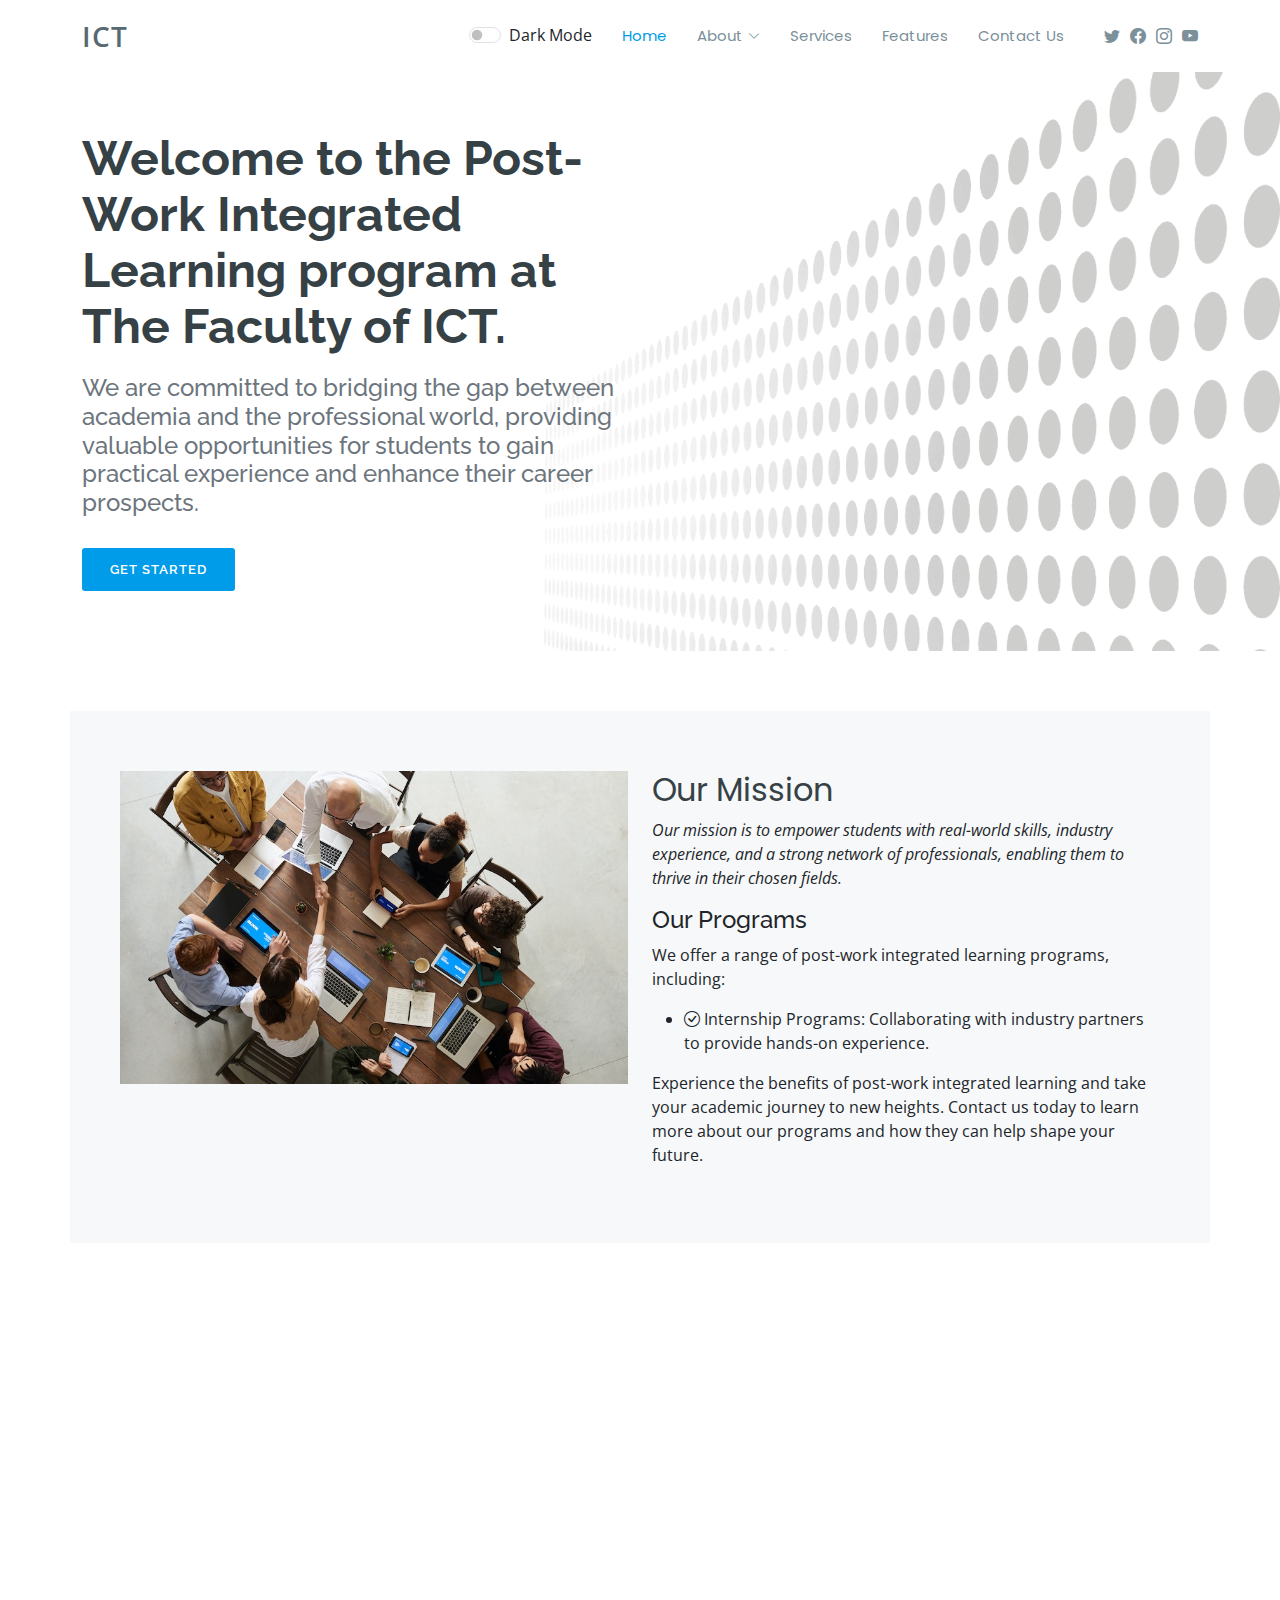
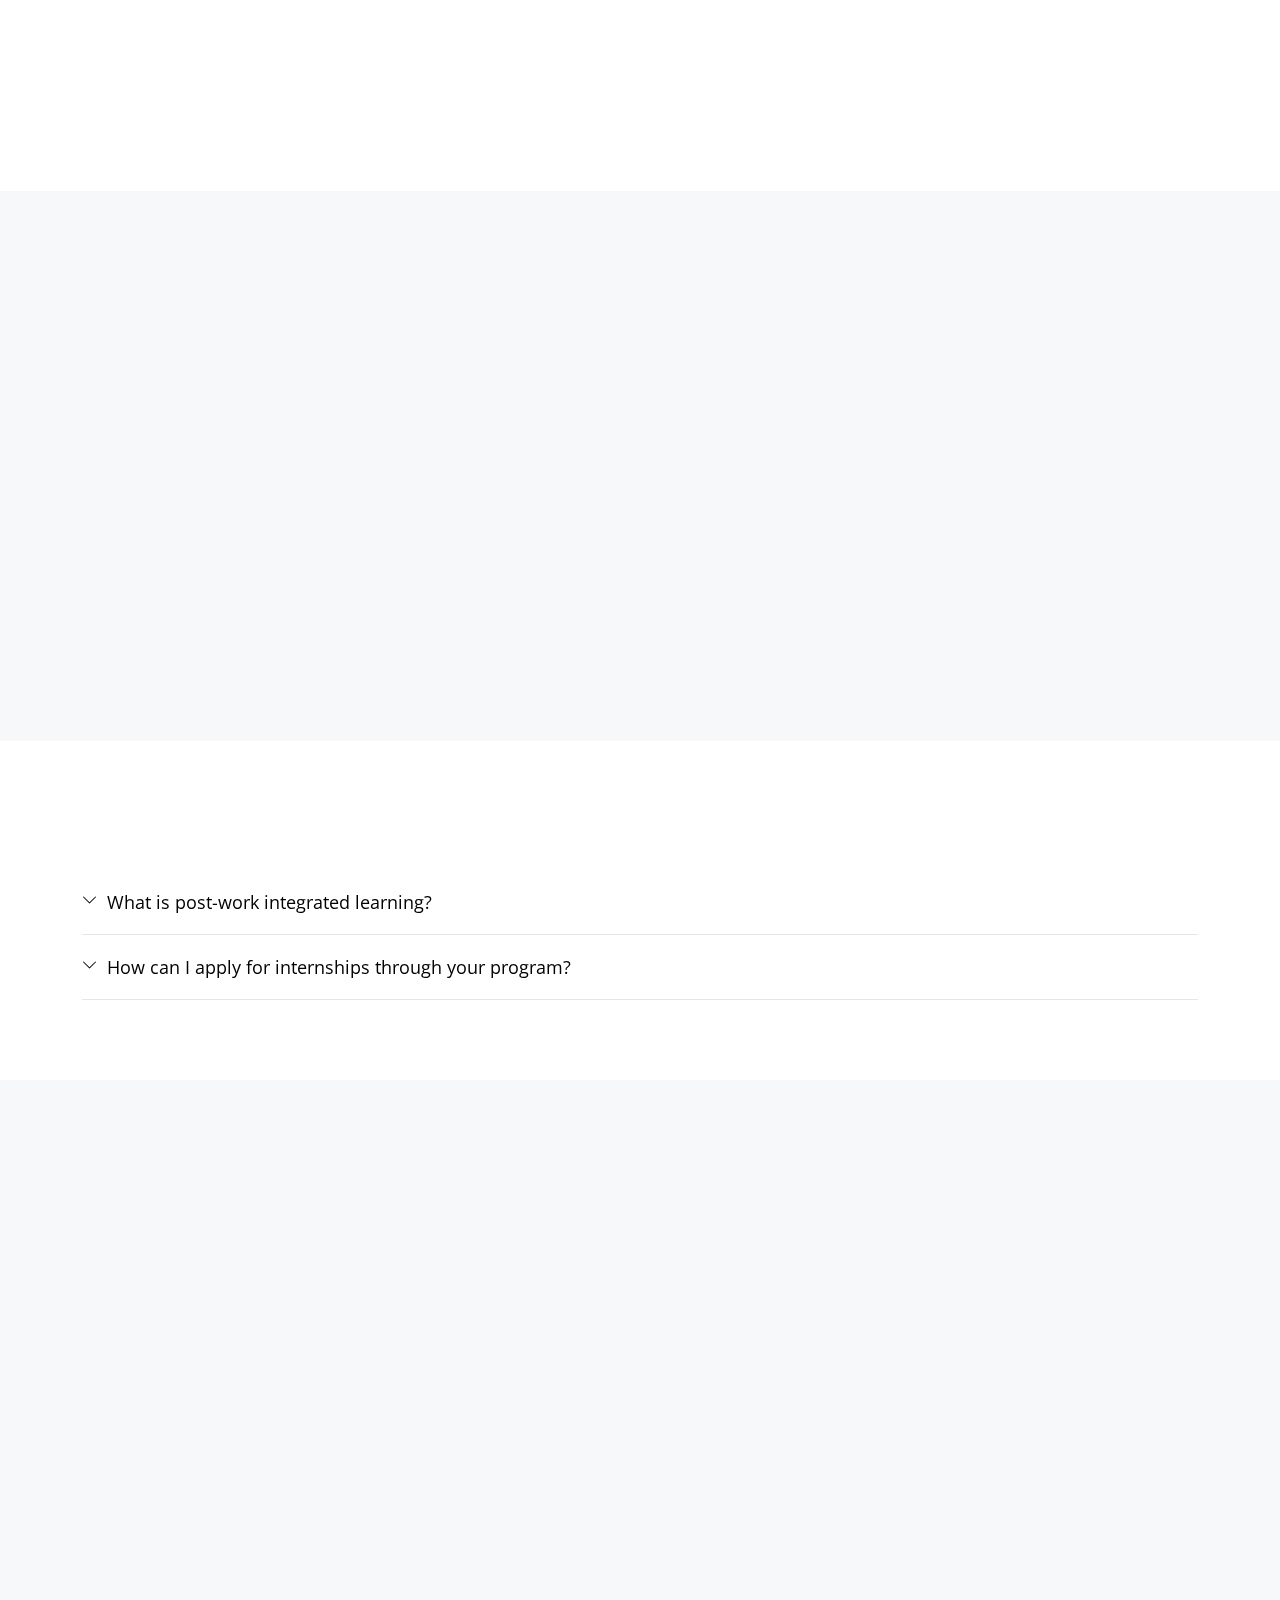
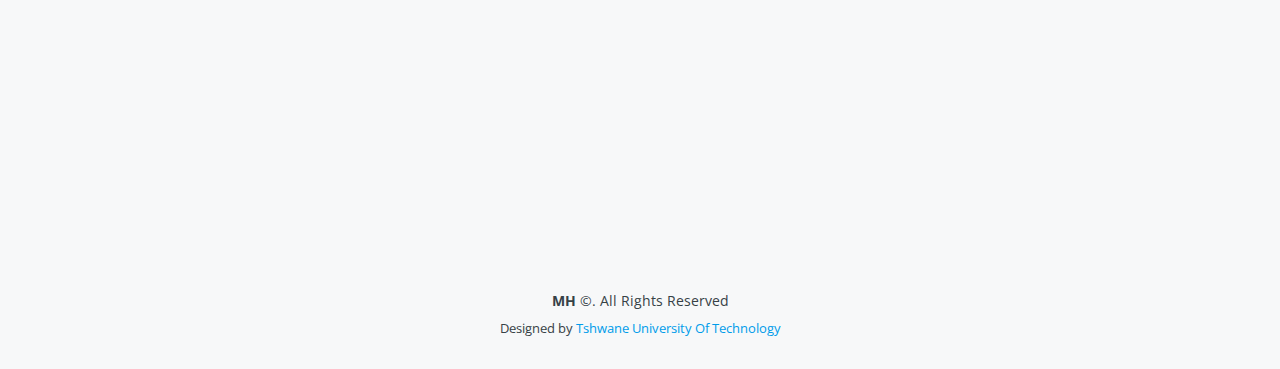
<file: index.html>
<!DOCTYPE html>
<html lang="en">

<head>
  <meta charset="utf-8">
  <meta content="width=device-width, initial-scale=1.0" name="viewport">

  <title>Post-Work Integrated Learning</title>
  <meta content="" name="description">
  <meta content="" name="keywords">

  <!-- Google Fonts -->
  <link href="https://fonts.googleapis.com/css?family=Open+Sans:300,300i,400,400i,600,600i,700,700i|Raleway:300,300i,400,400i,500,500i,600,600i,700,700i|Poppins:300,300i,400,400i,500,500i,600,600i,700,700i" rel="stylesheet">
<!-- Bootstrap CSS -->
<link href="https://cdn.jsdelivr.net/npm/bootstrap@5.3.0/dist/css/bootstrap.min.css" rel="stylesheet">

<!-- Bootstrap Icons CSS -->
<link href="https://cdn.jsdelivr.net/npm/bootstrap-icons/font/bootstrap-icons.css" rel="stylesheet">

<!-- Bootstrap JavaScript (Optional) -->
<script src="https://cdn.jsdelivr.net/npm/bootstrap@5.3.0/dist/js/bootstrap.bundle.min.js"></script>

  <!-- Vendor CSS Files -->
  <link href="assets/vendor/aos/aos.css" rel="stylesheet">
  <link href="assets/vendor/bootstrap/css/bootstrap.min.css" rel="stylesheet">
  <link href="assets/vendor/bootstrap-icons/bootstrap-icons.css" rel="stylesheet">
  <link href="assets/vendor/boxicons/css/boxicons.min.css" rel="stylesheet">
  <link href="assets/vendor/glightbox/css/glightbox.min.css" rel="stylesheet">
  <link href="assets/vendor/swiper/swiper-bundle.min.css" rel="stylesheet">

  <!-- Template Main CSS File -->
  <link href="assets/css/style.css" rel="stylesheet">

</head>

<body>


  <!-- ======= Header ======= -->
  <header id="header" class="fixed-top d-flex align-items-center">
    
    <div class="container d-flex align-items-center">

      <div class="logo me-auto">
        <h1><a href="index.html">ICT</a></h1>
        <!-- Uncomment below if you prefer to use an image logo -->
        <!-- <a href="index.html"><img src="assets/img/logo.png" alt="" class="img-fluid"></a>-->
      </div>


      <nav id="navbar" class="navbar order-last order-lg-0">
          <div class="form-check form-switch ">
  <input class="form-check-input" type="checkbox" id="darkModeSwitch">
  <label class="form-check-label" for="darkModeSwitch">Dark Mode</label>
</div>
        <ul>
          <li><a class="nav-link scrollto active" href="#hero">Home</a></li>
          <li class="dropdown"><a href="#"><span>About</span> <i class="bi bi-chevron-down"></i></a>
            <ul>
              <li><a class="nav-link scrollto" href="#about">About Us</a></li>
              <li><a class="nav-link scrollto" href="programs.html">Programs</a></li>
              <li><a class="nav-link scrollto" href="resume.html">Resume Builder</a></li>
            </ul>
          </li>
          <li><a class="nav-link scrollto" href="#services">Services</a></li>
          <li><a class="nav-link scrollto" href="#features">Features</a></li>
          <li><a class="nav-link scrollto" href="#contact">Contact Us</a></li>
        </ul>
        <i class="bi bi-list mobile-nav-toggle"></i>
      </nav><!-- .navbar -->

      <div class="header-social-links d-flex align-items-center">
        <a href="https://twitter.com/official_tut" class="twitter"><i class="bi bi-twitter"></i></a>
        <a href="https://www.facebook.com/TUTCommunications" class="facebook"><i class="bi bi-facebook"></i></a>
        <a href="https://www.instagram.com/tut_official2/" class="instagram"><i class="bi bi-instagram"></i></a>
        <a href="https://www.youtube.com/@tut-tv" class="youtube"><i class="bi bi-youtube"></i></i></a>
      
      </div>
      

    </div>
  </header><!-- End Header -->
<main id="main">
  <!-- ======= Hero Section ======= -->
  <section id="hero">

    <div class="container">
      <div class="row">
        <div class="col-lg-6 pt-5 pt-lg-0 order-2 order-lg-1 d-flex flex-column justify-content-center" data-aos="fade-up">
          <div>
            <h1>Welcome to the Post-Work Integrated Learning program at The Faculty of ICT. </h1>
            <h2 >We are committed to bridging the gap between academia and the professional world, providing valuable opportunities for students to gain practical experience and enhance their career prospects.</h2>
            <a href="#about" class="btn-get-started scrollto">Get Started</a>
          </div>
        </div>
        <div class="col-lg-6 order-1 order-lg-2 hero-img d-none d-lg-block" data-aos="fade-left">
        </div>
      </div>
    </div>

  </section><!-- End Hero -->

  

    <!-- ======= About Section ======= -->
    <section id="about" class="about">
      <div class="container our">

        <div class="row">
          <div class="col-lg-6" data-aos="zoom-in">
            <img src="assets/img/about.jpg" class="img-fluid" alt="">
          </div>
          <div class="col-lg-6 d-flex flex-column justify-contents-center" data-aos="fade-left">
            <div class="content pt-4 pt-lg-0">
              <h3>Our Mission</h3>
              <p class="fst-italic">
                Our mission is to empower students with real-world skills, industry experience, and a strong network of professionals, enabling them to thrive in their chosen fields.
              </p>
              <h4>Our Programs</h4>
              <p>We offer a range of post-work integrated learning programs, including:</p>
              <ul>
                <li><i class="bi bi-check-circle"></i> Internship Programs: Collaborating with industry partners to provide hands-on experience.</li>
              </ul>
              <p>
                Experience the benefits of post-work integrated learning and take your academic journey to new heights. Contact us today to learn more about our programs and how they can help shape your future.
              </p>
            </div>
          </div>
        </div>

      </div>
    </section><!-- End About Section -->

    <section id="features" class="features section-dark">
  <div class="container">
    <div class="section-title" data-aos="fade-up">
      <h3>Key Features</h3>
      <p>Discover the key features of our post-work integrated learning program:</p>
    </div>
    <div class="row">
      <div class="col-lg-6 mt-2 mb-tg-0 order-2 order-lg-1">
        <ul class="nav nav-tabs flex-column">
          <li class="nav-item" data-aos="fade-up">
            <a  class="nav-link active show" data-bs-toggle="tab" href="#tab-1">
              <h4>Practical Experience</h4>
              <p>Gain hands-on experience through internships and industry projects.</p>
            </a>
          </li>
          <li class="nav-item mt-2" data-aos="fade-up" data-aos-delay="100">
            <a class="nav-link" data-bs-toggle="tab" href="#tab-2">
              <h4>Industry Connection</h4>
              <p>Build a strong network of professionals and industry experts.</p>
            </a>
          </li>
          <li class="nav-item mt-2" data-aos="fade-up" data-aos-delay="200">
            <a class="nav-link" data-bs-toggle="tab" href="#tab-3">
              <h4>Personalized Mentoring</h4>
              <p>Receive guidance and support from experienced mentors in your field.</p>
            </a>
          </li>
        </ul>
      </div>
      <div class="col-lg-6 order-1 order-lg-2" data-aos="zoom-in">
        <div class="tab-content">
          <div class="tab-pane active show" id="tab-1">
            <figure>
              <img src="assets/img/features-1.png" alt="" class="img-fluid">
            </figure>
          </div>
          <div class="tab-pane" id="tab-2">
            <figure>
              <img src="assets/img/features-2.png" alt="" class="img-fluid">
            </figure>
          </div>
          <div class="tab-pane" id="tab-3">
            <figure>
              <img src="assets/img/features-3.png" alt="" class="img-fluid">
            </figure>
          </div>
          <div class="tab-pane" id="tab-4">
            <figure>
              <img src="assets/img/features-4.png" alt="" class="img-fluid">
            </figure>
          </div>
        </div>
      </div>
    </div>
  </div>
</section>


    <!-- ======= Services Section ======= -->
    <section id="services" class="services section-bg">
      <div class="container">

        <div class="section-title" data-aos="fade-up">
          <h2>Services</h2>
          <p>At The Faculty, we offer a range of services to support your post-work integrated learning journey:</p>
        </div>

        <div class="row">
          <div class="col-md-6 col-lg-3 d-flex align-items-stretch mb-5 mb-lg-0" data-aos="zoom-in">
            <div class="icon-box icon-box-pink">
              <div class="icon"><i class="bx bxl-dribbble"></i></div>
              <h4 class="title"><a href="">Internship Programs</a></h4>
              <p class="description">Gain hands-on experience through our industry partner internships.</p>
            </div>
          </div>

          <div class="col-md-6 col-lg-3 d-flex align-items-stretch mb-5 mb-lg-0" data-aos="zoom-in" data-aos-delay="100">
            <div class="icon-box icon-box-cyan">
              <div class="icon"><i class="bx bx-book"></i></div>
              <h4 class="title"><a href="">Co-op Education</a></h4>
              <p class="description">Alternate between academic study and work terms in relevant job positions.</p>
            </div>
          </div>

          <div class="col-md-6 col-lg-3 d-flex align-items-stretch mb-5 mb-lg-0" data-aos="zoom-in" data-aos-delay="200">
            <div class="icon-box icon-box-green">
              <div class="icon"><i class="bx bx-tachometer"></i></div>
              <h4 class="title"><a href="">Professional Development Workshops</a></h4>
              <p class="description">Enhance your career skills and industry-specific knowledge through workshops.</p>
            </div>
          </div>

          <div class="col-md-6 col-lg-3 d-flex align-items-stretch mb-5 mb-lg-0" data-aos="zoom-in" data-aos-delay="300">
            <div class="icon-box icon-box-blue">
              <div class="icon"><i class="bx bx-world"></i></div>
              <h4 class="title"><a href="">Mentoring Programs</a></h4>
              <p class="description">Mentors can provide guidance, support, and industry insights to students, helping them navigate their academic and career paths.</p>
            </div>
          </div>

        </div>

      </div>
    </section><!-- End Services Section -->

    <!-- ======= Portfolio Section ======= -->
    

    <!-- ======= F.A.Q Section ======= -->
    <section id="faq" class="faq">
      <div class="container">

        <div class="section-title" data-aos="fade-up">
          <h2>Frequently Asked Questions</h2>
        </div>

        <ul class="faq-list">

          <li>
            <div data-bs-toggle="collapse" class="collapsed question" href="#faq1">What is post-work integrated learning? <i class="bi bi-chevron-down icon-show"></i><i class="bi bi-chevron-up icon-close"></i></div>
            <div id="faq1" class="collapse" data-bs-parent=".faq-list">
              <p>
                Post-work integrated learning is an approach that combines academic study with practical work experience to bridge the gap between academia and the professional world.
              </p>
            </div>
          </li>

          <li>
            <div data-bs-toggle="collapse" href="#faq2" class="collapsed question">How can I apply for internships through your program? <i class="bi bi-chevron-down icon-show"></i><i class="bi bi-chevron-up icon-close"></i></div>
            <div id="faq2" class="collapse" data-bs-parent=".faq-list">
              <p>
                To apply for internships, you can visit our website and navigate to the internships section. There, you will find information on available internships and the application process.
              </p>
            </div>
          </li>

          

        </ul>

      </div>
    </section><!-- End Frequently Asked Questions Section -->

    <!-- ======= Contact Section ======= -->
    <section id="contact" class="contact section-bg">
      <div class="container">

        <div class="section-title" data-aos="fade-up">
          <h2>Contact Us</h2>
        </div>

        <div class="row">

          <div class="col-lg-6 d-flex align-items-stretch " data-aos="fade-right">
            <div class="info">
              <div class="address">
                <i class="bi bi-geo-alt"></i>
                <h4>Location:</h4>
                <p>Staatsartillerie Rd, Pretoria West, Pretoria, 0183</p>
              </div>

              <div class="email">
                <i class="bi bi-envelope"></i>
                <h4>Email:</h4>
                <p>info@tut.ac.za</p>
              </div>

              <div class="phone">
                <i class="bi bi-phone"></i>
                <h4>Call:</h4>
                <p>0861102421</p>
              </div>
            
              <iframe src="https://www.google.com/maps/embed?pb=!1m18!1m12!1m3!1d1797.0809463179403!2d28.16078974104184!3d-25.732159319403504!2m3!1f0!2f0!3f0!3m2!1i1024!2i768!4f13.1!3m3!1m2!1s0x1ebfd89c66799801%3A0x56102f21b6eb7e0d!2sTshwane%20University%20of%20Technology!5e0!3m2!1sen!2sza!4v1688851419670!5m2!1sen!2sza"  width="100%" height="250" style="border:0;" allowfullscreen="" loading="lazy"></iframe>
            </div>
           
          </div>

          <div class="col-lg-6 mt-5 mt-lg-0 d-flex align-items-stretch" data-aos="fade-left">
            <form action="https://formspree.io/f/xdorogrz" method="post" role="form" class="php-email-form">
              <div class="row">
                <div class="form-group col-md-6">
                  <label for="name">Your Name</label>
                  <input type="text" name="name" class="form-control rounded" id="name" required>
                </div>
                <div class="form-group col-md-6 mt-3 mt-md-0">
                  <label for="name">Your Email</label>
                  <input type="email" class="form-control rounded" name="email" id="email" required>
                </div>
              </div>
              <div class="form-group mt-3">
                <label for="name">Subject</label>
                <input type="text" class="form-control rounded" name="subject" id="subject" required>
              </div>
              <div class="form-group mt-3">
                <label for="name">Message</label>
                <textarea class="form-control rounded" name="message" rows="10" required></textarea>
              </div>
              <div class="my-3">
                <div class="loading">Loading</div>
                <div class="error-message"></div>
                <div class="sent-message">Your message has been sent. Thank you!</div>
              </div>
              <div class="text-center"><button type="submit">Send Message</button></div>
            </form>
          </div>

        </div>

      </div>
    </section><!-- End Contact Section -->

  </main><!-- End #main -->

  <!-- ======= Footer ======= -->
  <footer id="footer">
  
     

    <div class="container">
      <div class="copyright"><strong><span>MH</span></strong>
        &copy;. All Rights Reserved
      </div>
      <div class="credits">
        Designed by <a href="https://tut.ac.za/">Tshwane University Of Technology</a>
      </div>
    
    </div>
    
  
  
  </footer><!-- End Footer -->
 
  <a href="#" class="back-to-top d-flex align-items-center justify-content-center"><i class="bi bi-arrow-up-short"></i></a>

  <!-- Vendor JS Files -->
  <script src="assets/vendor/aos/aos.js"></script>
  <script src="assets/vendor/bootstrap/js/bootstrap.bundle.min.js"></script>
  <script src="assets/vendor/glightbox/js/glightbox.min.js"></script>
  <script src="assets/vendor/isotope-layout/isotope.pkgd.min.js"></script>
  <script src="assets/vendor/swiper/swiper-bundle.min.js"></script>

  <!-- Template Main JS File -->
  <script src="assets/js/main.js"></script>
   <script src="assets/js/dark.js"></script>

</body>

</html>
</file>
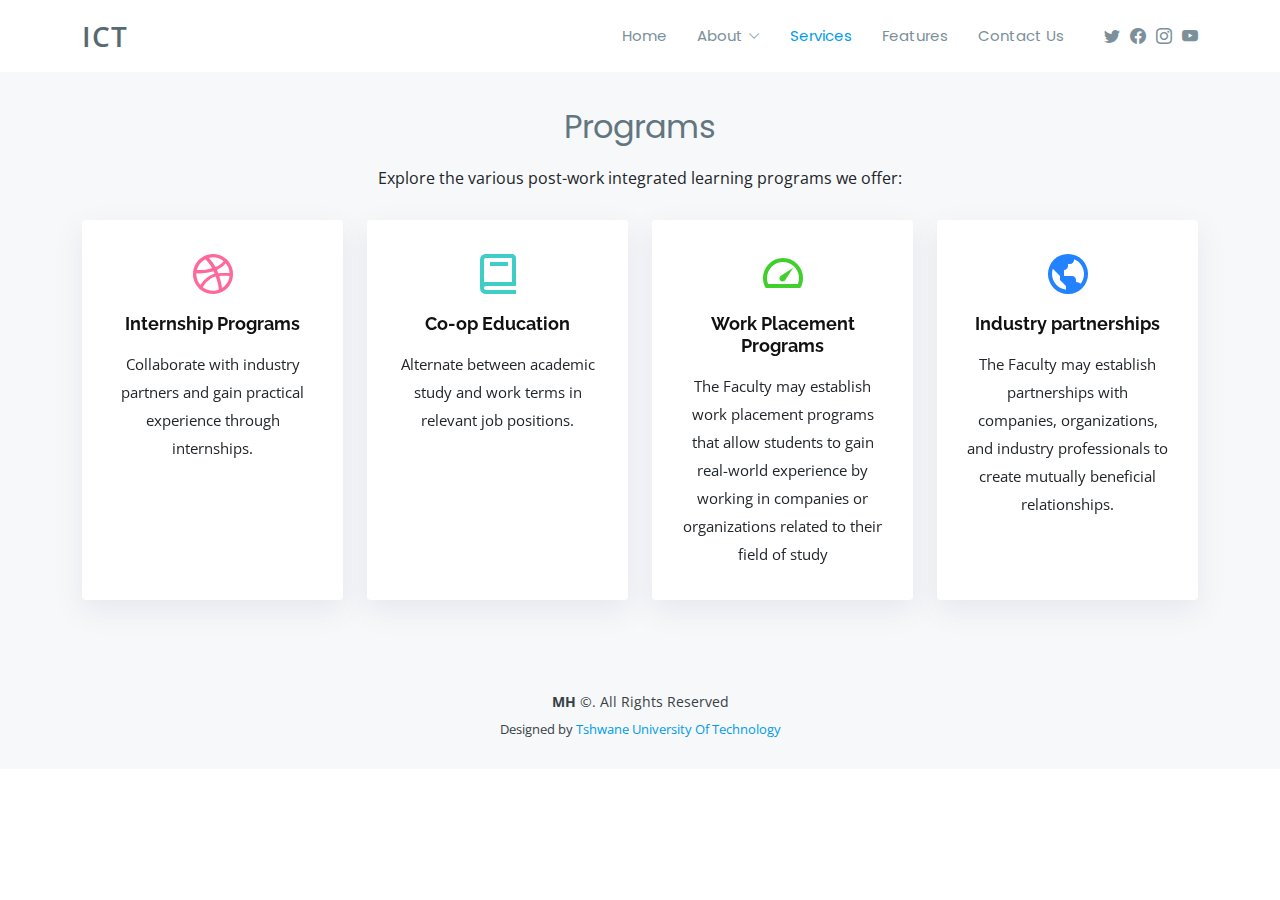
<file: programs.html>
<!DOCTYPE html>
<html lang="en">

<head>
  <meta charset="utf-8">
  <meta content="width=device-width, initial-scale=1.0" name="viewport">

  <title>Post-Work Integrated Learning</title>
  <meta content="" name="description">
  <meta content="" name="keywords">
 

  <!-- Google Fonts -->
  <link href="https://fonts.googleapis.com/css?family=Open+Sans:300,300i,400,400i,600,600i,700,700i|Raleway:300,300i,400,400i,500,500i,600,600i,700,700i|Poppins:300,300i,400,400i,500,500i,600,600i,700,700i" rel="stylesheet">
  <link href="https://fonts.googleapis.com/css?family=Open+Sans:300,300i,400,400i,600,600i,700,700i|Raleway:300,300i,400,400i,500,500i,600,600i,700,700i|Poppins:300,300i,400,400i,500,500i,600,600i,700,700i" rel="stylesheet">
<!-- Bootstrap CSS -->
<link href="https://cdn.jsdelivr.net/npm/bootstrap@5.3.0/dist/css/bootstrap.min.css" rel="stylesheet">

<!-- Bootstrap Icons CSS -->
<link href="https://cdn.jsdelivr.net/npm/bootstrap-icons/font/bootstrap-icons.css" rel="stylesheet">

<!-- Bootstrap JavaScript (Optional) -->
<script src="https://cdn.jsdelivr.net/npm/bootstrap@5.3.0/dist/js/bootstrap.bundle.min.js"></script>
  <!-- Vendor CSS Files -->
  <link href="assets/vendor/aos/aos.css" rel="stylesheet">
  <link href="assets/vendor/bootstrap/css/bootstrap.min.css" rel="stylesheet">
  <link href="assets/vendor/bootstrap-icons/bootstrap-icons.css" rel="stylesheet">
  <link href="assets/vendor/boxicons/css/boxicons.min.css" rel="stylesheet">
  <link href="assets/vendor/glightbox/css/glightbox.min.css" rel="stylesheet">
  <link href="assets/vendor/swiper/swiper-bundle.min.css" rel="stylesheet">

  <!-- Template Main CSS File -->
  <link href="assets/css/style.css" rel="stylesheet">

</head>

<body>

  <!-- ======= Header ======= -->
  <header id="header" class="fixed-top d-flex align-items-center">
    <div class="container d-flex align-items-center">

      <div class="logo me-auto">
        <h1><a href="index.html">ICT</a></h1>
        <!-- Uncomment below if you prefer to use an image logo -->
        <!-- <a href="index.html"><img src="assets/img/logo.png" alt="" class="img-fluid"></a>-->
      </div>

      <nav id="navbar" class="navbar order-last order-lg-0">
            <div class="form-check form-switch " hidden>
  <input class="form-check-input" type="checkbox" id="darkModeSwitch">
  <label class="form-check-label" for="darkModeSwitch">Dark Mode</label>
</div>
        <ul>
          <li><a class="nav-link scrollto" href="index.html#hero">Home</a></li>
          <li class="dropdown active"><a href="index.html#"><span>About</span> <i class="bi bi-chevron-down"></i></a>
            <ul>
              <li><a class="nav-link scrollto active" href="index.html#about">About Us</a></li>
              <li><a class="nav-link scrollto active" href="#">Programs</a></li>
              <li><a class="nav-link scrollto" href="resume.html">Resume Builder</a></li>
            </ul>
          </li>
          <li><a class="nav-link scrollto" href="index.html#services">Services</a></li>
          <li><a class="nav-link scrollto" href="index.html#features">Features</a></li>
          <li><a class="nav-link scrollto" href="index.html#contact">Contact Us</a></li>
        </ul>
        <i class="bi bi-list mobile-nav-toggle"></i>
      </nav><!-- .navbar -->

      <div class="header-social-links d-flex align-items-center">
        <a href="https://twitter.com/official_tut" class="twitter"><i class="bi bi-twitter"></i></a>
        <a href="https://www.facebook.com/TUTCommunications" class="facebook"><i class="bi bi-facebook"></i></a>
        <a href="https://www.instagram.com/tut_official2/" class="instagram"><i class="bi bi-instagram"></i></a>
        <a href="https://www.youtube.com/@tut-tv" class="youtube"><i class="bi bi-youtube"></i></i></a>
      </div>

    </div>
  </header><!-- End Header -->

  <!-- ======= Hero Section ======= -->
  
<main id="main">
    <!-- ======= Services Section ======= -->
    <section id="services" class="services section-bg">
      <div class="container">

        <div class="section-title mt-5" data-aos="fade-up">
          <h2>Programs</h2>
          <p>Explore the various post-work integrated learning programs we offer:</p>
        </div>

        <div class="row">
          <div class="col-md-6 col-lg-3 d-flex align-items-stretch mb-5 mb-lg-0" data-aos="zoom-in">
            <div class="icon-box icon-box-pink">
              <div class="icon"><i class="bx bxl-dribbble"></i></div>
              <h4 class="title"><a href="">Internship Programs</a></h4>
              <p class="description">Collaborate with industry partners and gain practical experience through internships.</p>
            
            </div>
          </div>

          <div class="col-md-6 col-lg-3 d-flex align-items-stretch mb-5 mb-lg-0" data-aos="zoom-in" data-aos-delay="100">
            <div class="icon-box icon-box-cyan">
              <div class="icon"><i class="bx bx-book"></i></div>
              <h4 class="title"><a href="">Co-op Education</a></h4>
              <p class="description">Alternate between academic study and work terms in relevant job positions.</p>
            </div>
          </div>

          <div class="col-md-6 col-lg-3 d-flex align-items-stretch mb-5 mb-lg-0" data-aos="zoom-in" data-aos-delay="200">
            <div class="icon-box icon-box-green">
              <div class="icon"><i class="bx bx-tachometer"></i></div>
              <h4 class="title"><a href="">Work Placement Programs</a></h4>
              <p class="description">The Faculty may establish work placement programs that allow students to gain real-world experience by working in companies or organizations related to their field of study</p>
            </div>
          </div>

          <div class="col-md-6 col-lg-3 d-flex align-items-stretch mb-5 mb-lg-0" data-aos="zoom-in" data-aos-delay="300">
            <div class="icon-box icon-box-blue">
              <div class="icon"><i class="bx bx-world"></i></div>
              <h4 class="title"><a href="">Industry partnerships</a></h4>
              <p class="description">The Faculty may establish partnerships with companies, organizations, and industry professionals to create mutually beneficial relationships.</p>
            </div>
          </div>

        </div>

      </div>
    </section><!-- End Services Section -->

    <!-- ======= Portfolio Section ======= -->
    

    <!-- ======= F.A.Q Section ======= -->
   

  </main><!-- End #main -->

 <footer id="footer">
  
     

    <div class="container">
      <div class="copyright"><strong><span>MH</span></strong>
        &copy;. All Rights Reserved
      </div>
      <div class="credits">
        Designed by <a href="https://tut.ac.za/">Tshwane University Of Technology</a>
      </div>
    </div>
     

  </footer><!-- End Footer -->

  <a href="#" class="back-to-top d-flex align-items-center justify-content-center"><i class="bi bi-arrow-up-short"></i></a>

  <!-- Vendor JS Files -->
  <script src="assets/vendor/aos/aos.js"></script>
  <script src="assets/vendor/bootstrap/js/bootstrap.bundle.min.js"></script>
  <script src="assets/vendor/glightbox/js/glightbox.min.js"></script>
  <script src="assets/vendor/isotope-layout/isotope.pkgd.min.js"></script>
  <script src="assets/vendor/swiper/swiper-bundle.min.js"></script>
 

  <!-- Template Main JS File -->
  <script src="assets/js/main.js"></script>
   <script src="assets/js/dark.js"></script>

</body>
</html>
</file>
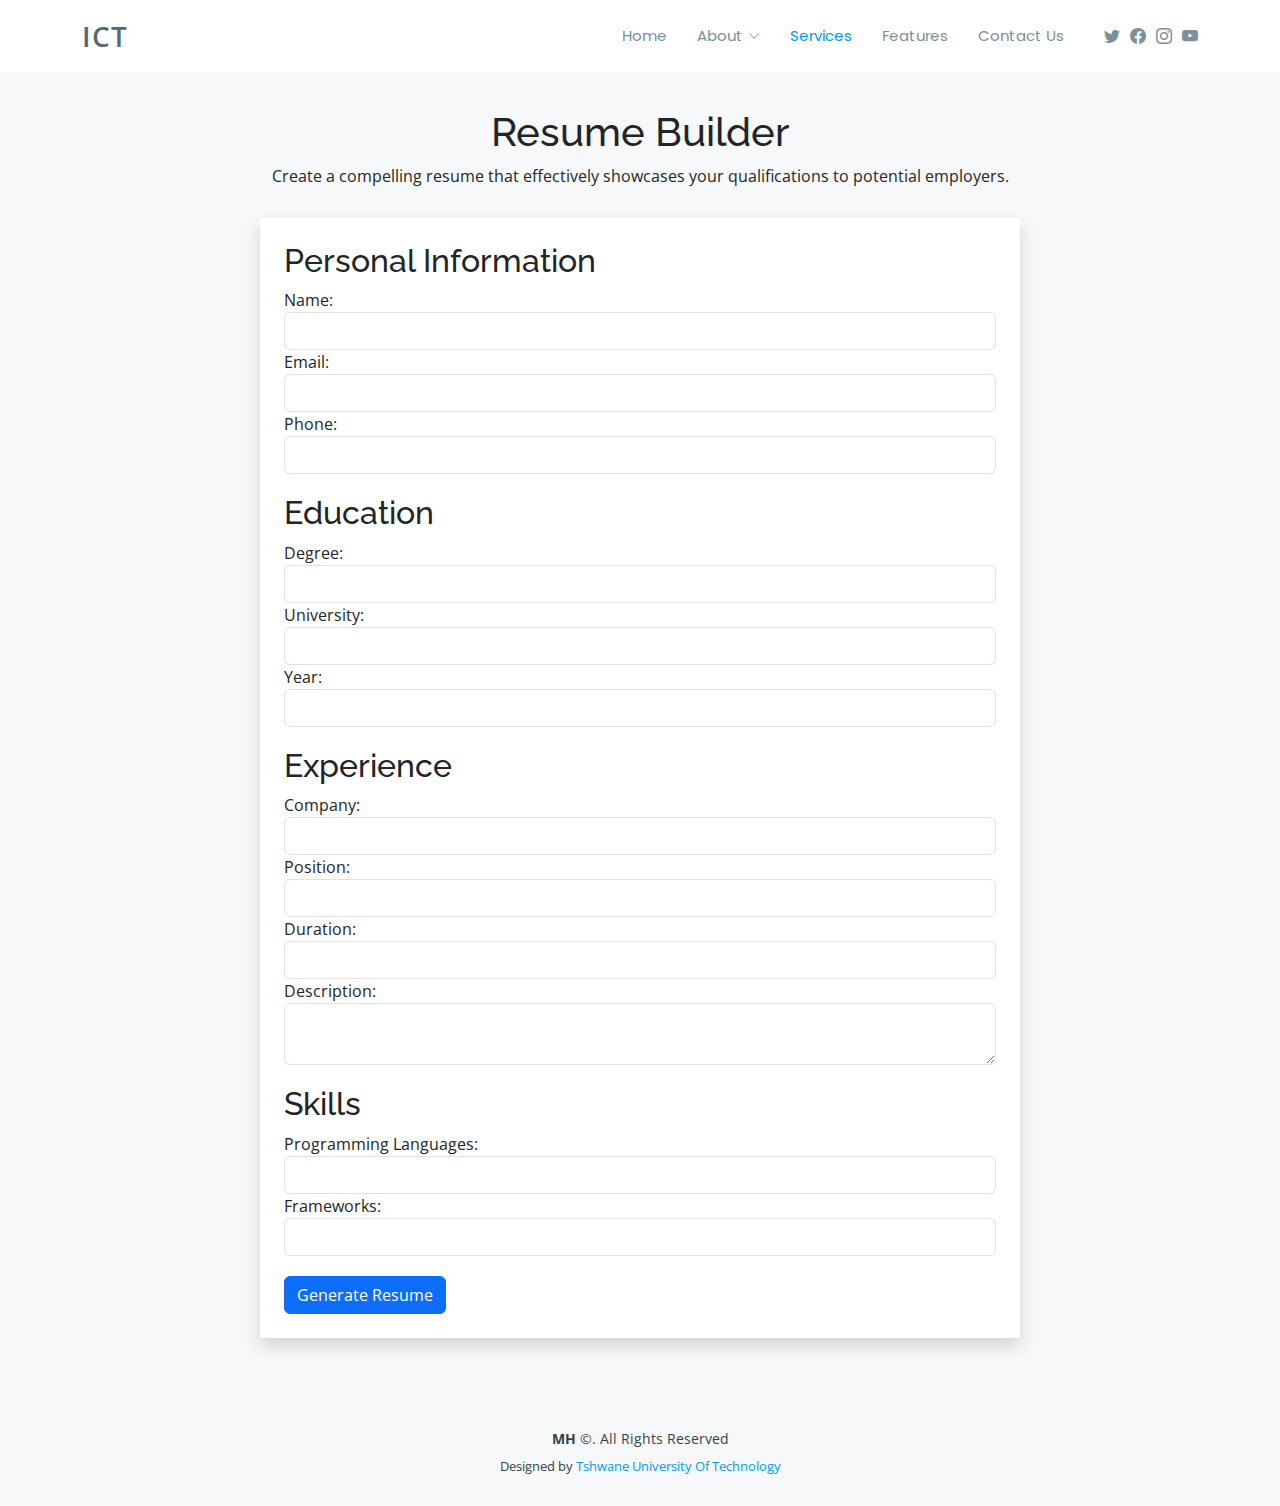
<file: resume.html>
<!DOCTYPE html>
<html lang="en">

<head>
  <meta charset="utf-8">
  <meta content="width=device-width, initial-scale=1.0" name="viewport">

  <title>Post-Work Integrated Learning</title>
  <meta content="" name="description">
  <meta content="" name="keywords">

  <!-- Favicons -->
 

  <!-- Google Fonts -->
  <link href="https://fonts.googleapis.com/css?family=Open+Sans:300,300i,400,400i,600,600i,700,700i|Raleway:300,300i,400,400i,500,500i,600,600i,700,700i|Poppins:300,300i,400,400i,500,500i,600,600i,700,700i" rel="stylesheet">

<!-- Bootstrap CSS -->
<link href="https://cdn.jsdelivr.net/npm/bootstrap@5.3.0/dist/css/bootstrap.min.css" rel="stylesheet">

<!-- Bootstrap Icons CSS -->
<link href="https://cdn.jsdelivr.net/npm/bootstrap-icons/font/bootstrap-icons.css" rel="stylesheet">

<!-- Bootstrap JavaScript (Optional) -->
<script src="https://cdn.jsdelivr.net/npm/bootstrap@5.3.0/dist/js/bootstrap.bundle.min.js"></script>
  <!-- Vendor CSS Files -->
  <script src="https://cdnjs.cloudflare.com/ajax/libs/jquery/3.6.0/jquery.min.js"></script>
  
  <link href="assets/vendor/aos/aos.css" rel="stylesheet">
  <link href="assets/vendor/bootstrap/css/bootstrap.min.css" rel="stylesheet">
  <link href="assets/vendor/bootstrap-icons/bootstrap-icons.css" rel="stylesheet">
  <link href="assets/vendor/boxicons/css/boxicons.min.css" rel="stylesheet">
  <link href="assets/vendor/glightbox/css/glightbox.min.css" rel="stylesheet">
  <link href="assets/vendor/swiper/swiper-bundle.min.css" rel="stylesheet">

  <!-- Template Main CSS File -->
  <link href="assets/css/style.css" rel="stylesheet">
  
    <style>
       

        .section {
            margin-bottom: 20px;
        }

        .resume {
            display: none;
            margin-top: 30px;
        }
 
      </style>
    
</head>

<body >

  <!-- ======= Header ======= -->
  <header id="header" class="fixed-top d-flex align-items-center">
    <div class="container d-flex align-items-center">

      <div class="logo me-auto">
        <h1><a href="index.html">ICT</a></h1>
        <!-- Uncomment below if you prefer to use an image logo -->
        <!-- <a href="index.html"><img src="assets/img/logo.png" alt="" class="img-fluid"></a>-->
      </div>

      <nav id="navbar" class="navbar order-last order-lg-0">
          <div class="form-check form-switch " hidden>
  <input class="form-check-input" type="checkbox" id="darkModeSwitch">
  <label class="form-check-label" for="darkModeSwitch">Dark Mode</label>
</div>
        <ul>
          <li><a class="nav-link scrollto" href="index.html#hero">Home</a></li>
          <li class="dropdown active"><a href="index.html#"><span>About</span> <i class="bi bi-chevron-down"></i></a>
            <ul>
              <li><a class="nav-link scrollto active" href="index.html#about">About Us</a></li>
              <li><a class="nav-link scrollto " href="programs.html">Programs</a></li>
              <li><a class="nav-link scrollto active" href="#">Resume Builder</a></li>
            </ul>
          </li>
          <li><a class="nav-link scrollto" href="index.html#services">Services</a></li>
          <li><a class="nav-link scrollto" href="index.html#features">Features</a></li>
          <li><a class="nav-link scrollto" href="index.html#contact">Contact Us</a></li>
        </ul>
        <i class="bi bi-list mobile-nav-toggle"></i>
      </nav><!-- .navbar -->

      <div class="header-social-links d-flex align-items-center">
        <a href="https://twitter.com/official_tut" class="twitter"><i class="bi bi-twitter"></i></a>
        <a href="https://www.facebook.com/TUTCommunications" class="facebook"><i class="bi bi-facebook"></i></a>
        <a href="https://www.instagram.com/tut_official2/" class="instagram"><i class="bi bi-instagram"></i></a>
        <a href="https://www.youtube.com/@tut-tv" class="youtube"><i class="bi bi-youtube"></i></i></a>
      </div>

    </div>
  </header><!-- End Header -->

  <!-- ======= Hero Section ======= -->
  
<main id="main">
    <!-- ======= Services Section ======= -->
    <section id="services" class="services section-bg">
    <div class="container mt-5">
        <div class="section-title mt-5" data-aos="fade-up">
        <h1 class="text-center ">Resume Builder</h1>
        <p> Create a compelling resume that effectively showcases your qualifications to potential employers.</p>
        </div>
        <div class="row ">
            <div class="col-lg-2 col-md-12"></div>
            <div class="col-lg-8 col-md-12 shadow p-4 bg-color">
        <div class="section">
            <h2>Personal Information</h2>
            <div class="form-group">
                <label for="name">Name:</label>
                <input type="text" id="name" class="form-control" required>
            </div>
            <div class="form-group">
                <label for="email">Email:</label>
                <input type="email" id="email" class="form-control" required>
            </div>
            <div class="form-group">
                <label for="phone">Phone:</label>
                <input type="text" id="phone" class="form-control" required>
            </div>
        </div>

        <div class="section">
            <h2>Education</h2>
            <div class="form-group">
                <label for="degree">Degree:</label>
                <input type="text" id="degree" class="form-control" required>
            </div>
            <div class="form-group">
                <label for="university">University:</label>
                <input type="text" id="university" class="form-control" required>
            </div>
            <div class="form-group">
                <label for="year">Year:</label>
                <input type="text" id="year" class="form-control" required>
            </div>
        </div>

        <div class="section">
            <h2>Experience</h2>
            <div class="form-group">
                <label for="company">Company:</label>
                <input type="text" id="company" class="form-control" required>
            </div>
            <div class="form-group">
                <label for="position">Position:</label>
                <input type="text" id="position" class="form-control" required>
            </div>
            <div class="form-group">
                <label for="duration">Duration:</label>
                <input type="text" id="duration" class="form-control" required>
            </div>
            <div class="form-group">
                <label for="description">Description:</label>
                <textarea id="description" class="form-control" required></textarea>
            </div>
        </div>

        <div class="section">
            <h2>Skills</h2>
            <div class="form-group">
                <label for="programming-languages">Programming Languages:</label>
                <input type="text" id="programming-languages" class="form-control" required>
            </div>
            <div class="form-group">
                <label for="frameworks">Frameworks:</label>
                <input type="text" id="frameworks" class="form-control" required>
            </div>
        </div>

        <button onclick="generateResume()" class="btn btn-primary">Generate Resume</button>

        <div id="resume" class="resume">
            <h2>Generated Resume</h2>
            <p><strong>Name:</strong> <span id="name-placeholder"></span></p>
            <p><strong>Email:</strong> <span id="email-placeholder"></span></p>
            <p><strong>Phone:</strong> <span id="phone-placeholder"></span></p>
            <h3>Education</h3>
            <p><strong>Degree:</strong> <span id="degree-placeholder"></span></p>
            <p><strong>University:</strong> <span id="university-placeholder"></span></p>
            <p><strong>Year:</strong> <span id="year-placeholder"></span></p>
            <h3>Experience</h3>
            <p><strong>Company:</strong> <span id="company-placeholder"></span></p>
            <p><strong>Position:</strong> <span id="position-placeholder"></span></p>
            <p><strong>Duration:</strong> <span id="duration-placeholder"></span></p>
            <p><strong>Description:</strong> <span id="description-placeholder"></span></p>
            <h3>Skills</h3>
            <p><strong>Programming Languages:</strong> <span id="programming-languages-placeholder"></span></p>
            <p><strong>Frameworks:</strong> <span id="frameworks-placeholder"></span></p>
            
        </div>
    </div>

    <script>
        function generateResume() {
            var name = $('#name').val();
            var email = $('#email').val();
            var phone = $('#phone').val();
            var degree = $('#degree').val();
            var university = $('#university').val();
            var year = $('#year').val();
            var company = $('#company').val();
            var position = $('#position').val();
            var duration = $('#duration').val();
            var description = $('#description').val();
            var programmingLanguages = $('#programming-languages').val();
            var frameworks = $('#frameworks').val();

            $('#name-placeholder').text(name);
            $('#email-placeholder').text(email);
            $('#phone-placeholder').text(phone);
            $('#degree-placeholder').text(degree);
            $('#university-placeholder').text(university);
            $('#year-placeholder').text(year);
            $('#company-placeholder').text(company);
            $('#position-placeholder').text(position);
            $('#duration-placeholder').text(duration);
            $('#description-placeholder').text(description);
            $('#programming-languages-placeholder').text(programmingLanguages);
            $('#frameworks-placeholder').text(frameworks);

            $('#resume').show();
        }

       
    </script>
    </div>
    </div>
<!-- End Services Section -->

    <!-- ======= Portfolio Section ======= -->
    

    <!-- ======= F.A.Q Section ======= -->
   
</section>
  </main><!-- End #main -->

  <!-- ======= Footer ======= -->
  
  

 <footer id="footer">
  
     

    <div class="container">
      <div class="copyright"><strong><span>MH</span></strong>
        &copy;. All Rights Reserved
      </div>
      <div class="credits">
        Designed by <a href="https://tut.ac.za/">Tshwane University Of Technology</a>
      </div>
    </div>
     
  </footer><!-- End Footer -->
  <a href="#" class="back-to-top d-flex align-items-center justify-content-center"><i class="bi bi-arrow-up-short"></i></a>

  <!-- Vendor JS Files -->
  <script src="assets/vendor/aos/aos.js"></script>
  <script src="assets/vendor/bootstrap/js/bootstrap.bundle.min.js"></script>
  <script src="assets/vendor/glightbox/js/glightbox.min.js"></script>
  <script src="assets/vendor/isotope-layout/isotope.pkgd.min.js"></script>
  <script src="assets/vendor/swiper/swiper-bundle.min.js"></script>


  <!-- Template Main JS File -->
  <script src="assets/js/main.js"></script>
   <script src="assets/js/dark.js"></script>
 

</body>

</html>
</file>
<file: assets/css/style.css>
/**
* Template Name: Scaffold
* Updated: May 30 2023 with Bootstrap v5.3.0
* Template URL: https://bootstrapmade.com/scaffold-bootstrap-metro-style-template/
* Author: BootstrapMade.com
* License: https://bootstrapmade.com/license/
*/

/*--------------------------------------------------------------
# General
--------------------------------------------------------------*/
body {
  font-family: "Open Sans", sans-serif;
}
.bg-color{
  background-color:white;
}

a {
  color: #009cea;
  text-decoration: none;
}

a:hover {
  color: #1eb4ff;
  text-decoration: none;
}

h1,
h2,
h3,
h4,
h5,
h6 {
  font-family: "Raleway", sans-serif;
}

/*--------------------------------------------------------------
# Back to top button
--------------------------------------------------------------*/
.back-to-top {
  position: fixed;
  visibility: hidden;
  opacity: 0;
  right: 15px;
  bottom: 15px;
  z-index: 996;
  background: #009cea;
  width: 40px;
  height: 40px;
  border-radius: 4px;
  transition: all 0.4s;
}

.back-to-top i {
  font-size: 28px;
  color: #fff;
  line-height: 0;
}

.back-to-top:hover {
  background: #14b1ff;
  color: #fff;
}

.back-to-top.active {
  visibility: visible;
  opacity: 1;
}

/*--------------------------------------------------------------
# Disable AOS delay on mobile
--------------------------------------------------------------*/
@media screen and (max-width: 768px) {
  [data-aos-delay] {
    transition-delay: 0 !important;
  }
}

/*--------------------------------------------------------------
# Header
--------------------------------------------------------------*/
#header {
  height: 72px;
  transition: all 0.5s;
  z-index: 997;
  transition: all 0.5s;
  background: #fff;
}

#header.header-scrolled {
  box-shadow: 0px 2px 15px rgba(0, 0, 0, 0.1);
}

#header .logo h1 {
  font-size: 28px;
  margin: 0;
  line-height: 0;
  font-weight: 600;
  letter-spacing: 1px;
  font-family: "Open Sans", sans-serif;
}

#header .logo h1 a,
#header .logo h1 a:hover {
  color: #576971;
  text-decoration: none;
}

#header .logo img {
  padding: 0;
  margin: 0;
  max-height: 40px;
}

/*--------------------------------------------------------------
# Header Social Links
--------------------------------------------------------------*/
.header-social-links {
  margin: 0 0 0 30px;
}

@media (max-width: 768px) {
  .header-social-links {
    margin: 0 15px 0 0;
  }
}

.header-social-links a {
  color: #7b909a;
  display: inline-block;
  line-height: 0px;
  transition: 0.3s;
  padding-left: 10px;
}

.header-social-links a:hover {
  color: #009cea;
}

/*--------------------------------------------------------------
# Navigation Menu
--------------------------------------------------------------*/
/**
* Desktop Navigation 
*/
.navbar {
  padding: 0;
}

.navbar ul {
  margin: 0;
  padding: 0;
  display: flex;
  list-style: none;
  align-items: center;
}

.navbar li {
  position: relative;
}

.navbar a,
.navbar a:focus {
  display: flex;
  align-items: center;
  justify-content: space-between;
  padding: 10px 0 10px 30px;
  font-size: 15px;
  font-family: "Poppins", sans-serif;
  color: #7b909a;
  white-space: nowrap;
  transition: 0.3s;
}

.navbar a i,
.navbar a:focus i {
  font-size: 12px;
  line-height: 0;
  margin-left: 5px;
}

.navbar a:hover,
.navbar .active,
.navbar .active:focus,
.navbar li:hover>a {
  color: #009cea;
}

.navbar .dropdown ul {
  display: block;
  position: absolute;
  left: 14px;
  top: calc(100% + 30px);
  margin: 0;
  padding: 10px 0;
  z-index: 99;
  opacity: 0;
  visibility: hidden;
  background: #fff;
  box-shadow: 0px 0px 30px rgba(127, 137, 161, 0.25);
  transition: 0.3s;
}

.navbar .dropdown ul li {
  min-width: 200px;
}

.navbar .dropdown ul a {
  padding: 10px 20px;
  font-size: 14px;
  color: #003651;
}

.navbar .dropdown ul a i {
  font-size: 12px;
}

.navbar .dropdown ul a:hover,
.navbar .dropdown ul .active:hover,
.navbar .dropdown ul li:hover>a {
  color: #009cea;
}

.navbar .dropdown:hover>ul {
  opacity: 1;
  top: 100%;
  visibility: visible;
}

.navbar .dropdown .dropdown ul {
  top: 0;
  left: calc(100% - 30px);
  visibility: hidden;
}

.navbar .dropdown .dropdown:hover>ul {
  opacity: 1;
  top: 0;
  left: 100%;
  visibility: visible;
}

@media (max-width: 1366px) {
  .navbar .dropdown .dropdown ul {
    left: -90%;
  }

  .navbar .dropdown .dropdown:hover>ul {
    left: -100%;
  }
}

/**
* Mobile Navigation 
*/
.mobile-nav-toggle {
  color: #364146;
  font-size: 28px;
  cursor: pointer;
  display: none;
  line-height: 0;
  transition: 0.5s;
}

.mobile-nav-toggle.bi-x {
  color: #fff;
}

@media (max-width: 991px) {
  .mobile-nav-toggle {
    display: block;
  }

  .navbar ul {
    display: none;
  }
}
#n{
  background-color:#fff;
}
.navbar-mobile {
  position: fixed;
  overflow: hidden;
  top: 0;
  right: 0;
  left: 0;
  bottom: 0;
  background: rgba(32, 38, 41, 0.9);
  transition: 0.3s;
  z-index: 999;
}

.navbar-mobile .mobile-nav-toggle {
  position: absolute;
  top: 15px;
  right: 15px;
}

.navbar-mobile ul {
  display: block;
  position: absolute;
  top: 55px;
  right: 15px;
  bottom: 15px;
  left: 15px;
  padding: 10px 0;
  background-color: #fff;
  overflow-y: auto;
  transition: 0.3s;
}

.navbar-mobile a,
.navbar-mobile a:focus {
  padding: 10px 20px;
  font-size: 15px;
  color: #364146;
}

.navbar-mobile a:hover,
.navbar-mobile .active,
.navbar-mobile li:hover>a {
  color: #009cea;
}

.navbar-mobile .getstarted,
.navbar-mobile .getstarted:focus {
  margin: 15px;
}

.navbar-mobile .dropdown ul {
  position: static;
  display: none;
  margin: 10px 20px;
  padding: 10px 0;
  z-index: 99;
  opacity: 1;
  visibility: visible;
  background: #fff;
  box-shadow: 0px 0px 30px rgba(127, 137, 161, 0.25);
}

.navbar-mobile .dropdown ul li {
  min-width: 200px;
}

.navbar-mobile .dropdown ul a {
  padding: 10px 20px;
}

.navbar-mobile .dropdown ul a i {
  font-size: 12px;
}

.navbar-mobile .dropdown ul a:hover,
.navbar-mobile .dropdown ul .active:hover,
.navbar-mobile .dropdown ul li:hover>a {
  color: #009cea;
}

.navbar-mobile .dropdown>.dropdown-active {
  display: block;
}

/*--------------------------------------------------------------
# Hero Section
--------------------------------------------------------------*/
#hero {
  width: 100%;
  background-image: url("../img/hero-bg.png");
  background-repeat: no-repeat;
  background-size: contain;
  background-position: right top;
  margin-top: 70px;
  padding: 60px 0;
}

#hero h1 {
  margin: 0 0 20px 0;
  font-size: 48px;
  font-weight: 700;
  line-height: 56px;
  color: #364146;
}

#hero h2 {
  color:#6C757D;
  margin-bottom: 30px;
  font-size: 24px;
}


#hero .btn-get-started {
  font-family: "Raleway", sans-serif;
  font-weight: 600;
  font-size: 13px;
  text-transform: uppercase;
  letter-spacing: 1px;
  display: inline-block;
  padding: 12px 28px;
  border-radius: 3px;
  transition: 0.5s;
  color: #fff;
  background: #009cea;
}

#hero .btn-get-started:hover {
  background: #008bd1;
}

#hero .hero-img {
  text-align: center;
}

#hero .hero-img img {
  width: 70%;
}

@media (min-width: 1024px) {
  #hero {
    background-attachment: fixed;
  }
}

@media (max-width: 992px) {
  #hero h1 {
    font-size: 32px;
    line-height: 40px;
  }

  #hero h2 {
    color:#6C757D;
    font-size: 20px;
  }
}

/*--------------------------------------------------------------
# Sections General
--------------------------------------------------------------*/
section {
  padding: 60px 0;
  overflow: hidden;
}

.section-bg {
  background-color: #f7f8f9;
}

.section-title {
  text-align: center;
  padding-bottom: 30px;
}

.section-title h2 {
  font-size: 32px;
  font-weight: 400;
  margin-bottom: 20px;
  padding-bottom: 0;
  font-family: "Poppins", sans-serif;
  color: #627680;
}

.section-title p {
  margin-bottom: 0;
}

/*--------------------------------------------------------------
# 
--------------------------------------------------------------*/
. {
  padding: 0;
  margin-top: 40px;
}

.about .container {
  background-color: #f7f8f9;
  padding: 60px 50px;
}

@media (max-width: 992px) {
  .about .container {
    padding: 30px;
  }
}

.about .content h3 {
  font-weight: 400;
  font-size: 32px;
  color: #364146;
  font-family: "Poppins", sans-serif;
}

. .content ul {
  list-style: none;
  padding: 0;
}

. .content ul li {
  padding-bottom: 10px;
}

. .content ul i {
  font-size: 20px;
  padding-right: 4px;
  color: #28a745;
}

. .content p:last-child {
  margin-bottom: 0;
}

/*--------------------------------------------------------------
# Features
--------------------------------------------------------------*/
.features {
  padding-bottom: 40px;
}

.features .nav-tabs {
  border: 0;
}

.features .nav-link {
  border: 0;
  padding: 20px;
  transition: 0.3s;
  color: #364146;
  transition: 0.3s ease-in-out;
  border-radius: 0;
  border-left: 4px solid #fafbfb;
}

.features .nav-link h4 {
  font-size: 18px;
  font-weight: 600;
  transition: 0.3s ease-in-out;
  color: #576971;
}

.features .nav-link p {
  font-size: 14px;
  margin-bottom: 0;
}

.features .nav-link:hover {
  background: #fafbfb;
}

.features .nav-link:hover h4 {
  color: #364146;
}

.features .nav-link.active {
  border-radius: 0;
  border: 0;
  border-left: 4px solid #009cea;
  background: #fafbfb;
}

.features .nav-link.active h4 {
  color: #009cea;
}

.features .tab-pane.active {
  animation: slide-down 0.5s ease-out;
}

.features .tab-content {
  text-align: right;
}



/*--------------------------------------------------------------
# Services
--------------------------------------------------------------*/
.services .icon-box {
  padding: 30px;
  position: relative;
  overflow: hidden;
  margin: 0;
  background: #fff;
  box-shadow: 0 10px 29px 0 rgba(68, 88, 144, 0.1);
  transition: all 0.3s ease-in-out;
  border-radius: 4px;
  text-align: center;
  border-bottom: 3px solid #fff;
}

.services .icon-box:hover {
  transform: translateY(-5px);
}

.services .icon i {
  font-size: 48px;
  line-height: 1;
  margin-bottom: 15px;
}

.services .title {
  font-weight: 700;
  margin-bottom: 15px;
  font-size: 18px;
}

.services .title a {
  color: #111;
}

.services .description {
  font-size: 15px;
  line-height: 28px;
  margin-bottom: 0;
}

.services .icon-box-pink .icon i {
  color: #ff689b;
}

.services .icon-box-pink:hover {
  border-color: #ff689b;
}

.services .icon-box-cyan .icon i {
  color: #3fcdc7;
}

.services .icon-box-cyan:hover {
  border-color: #3fcdc7;
}

.services .icon-box-green .icon i {
  color: #41cf2e;
}

.services .icon-box-green:hover {
  border-color: #41cf2e;
}

.services .icon-box-blue .icon i {
  color: #2282ff;
}

.services .icon-box-blue:hover {
  border-color: #2282ff;
}

/*--------------------------------------------------------------
# Portfolio
--------------------------------------------------------------*/
.portfolio .portfolio-item {
  margin-bottom: 30px;
}

.portfolio #portfolio-flters {
  padding: 0;
  margin: 0 auto 25px auto;
  list-style: none;
  text-align: center;
}

.portfolio #portfolio-flters li {
  cursor: pointer;
  display: inline-block;
  padding: 10px;
  font-size: 15px;
  font-weight: 400;
  line-height: 1;
  text-transform: uppercase;
  color: #444444;
  margin-bottom: 5px;
  transition: all 0.3s ease-in-out;
  font-family: "Poppins", sans-serif;
}

.portfolio #portfolio-flters li:hover,
.portfolio #portfolio-flters li.filter-active {
  color: #009cea;
}

.portfolio #portfolio-flters li:last-child {
  margin-right: 0;
}

.portfolio .portfolio-wrap {
  transition: 0.3s;
  position: relative;
  overflow: hidden;
  z-index: 1;
}

.portfolio .portfolio-wrap::before {
  content: "";
  background: rgba(255, 255, 255, 0.7);
  position: absolute;
  left: 30px;
  right: 30px;
  top: 30px;
  bottom: 30px;
  transition: all ease-in-out 0.3s;
  z-index: 2;
  opacity: 0;
}

.portfolio .portfolio-wrap .portfolio-info {
  opacity: 0;
  position: absolute;
  top: 10%;
  left: 0;
  right: 0;
  text-align: center;
  z-index: 3;
  transition: all ease-in-out 0.3s;
}

.portfolio .portfolio-wrap .portfolio-info h4 {
  font-size: 20px;
  color: #364146;
  font-weight: 600;
}

.portfolio .portfolio-wrap .portfolio-info p {
  color: #364146;
  font-size: 14px;
  text-transform: uppercase;
}

.portfolio .portfolio-wrap .portfolio-links {
  opacity: 0;
  left: 0;
  right: 0;
  bottom: 10%;
  text-align: center;
  z-index: 3;
  position: absolute;
  transition: all ease-in-out 0.3s;
}

.portfolio .portfolio-wrap .portfolio-links a {
  color: #009cea;
  margin: 0 2px;
  font-size: 24px;
  display: inline-block;
  transition: 0.3s;
  background: #eaf8ff;
  border-radius: 50px;
  line-height: 0;
  padding: 6px;
}

.portfolio .portfolio-wrap .portfolio-links a:hover {
  color: #fff;
  background: #009cea;
}

.portfolio .portfolio-wrap:hover::before {
  top: 0;
  left: 0;
  right: 0;
  bottom: 0;
  opacity: 1;
}

.portfolio .portfolio-wrap:hover .portfolio-info {
  opacity: 1;
  top: calc(50% - 48px);
}

.portfolio .portfolio-wrap:hover .portfolio-links {
  opacity: 1;
  bottom: calc(50% - 50px);
}

/*--------------------------------------------------------------
# Portfolio Details
--------------------------------------------------------------*/
.portfolio-details {
  padding-top: 40px;
}

.portfolio-details .portfolio-details-slider img {
  width: 100%;
}

.portfolio-details .portfolio-details-slider .swiper-pagination {
  margin-top: 20px;
  position: relative;
}

.portfolio-details .portfolio-details-slider .swiper-pagination .swiper-pagination-bullet {
  width: 12px;
  height: 12px;
  background-color: #fff;
  opacity: 1;
  border: 1px solid #009cea;
}

.portfolio-details .portfolio-details-slider .swiper-pagination .swiper-pagination-bullet-active {
  background-color: #009cea;
}

.portfolio-details .portfolio-info {
  padding: 30px;
  box-shadow: 0px 0 30px rgba(54, 65, 70, 0.08);
}

.portfolio-details .portfolio-info h3 {
  font-size: 22px;
  font-weight: 700;
  margin-bottom: 20px;
  padding-bottom: 20px;
  border-bottom: 1px solid #eee;
}

.portfolio-details .portfolio-info ul {
  list-style: none;
  padding: 0;
  font-size: 15px;
}

.portfolio-details .portfolio-info ul li+li {
  margin-top: 10px;
}

.portfolio-details .portfolio-description {
  padding-top: 30px;
}

.portfolio-details .portfolio-description h2 {
  font-size: 26px;
  font-weight: 700;
  margin-bottom: 20px;
}

.portfolio-details .portfolio-description p {
  padding: 0;
}

/*--------------------------------------------------------------
# Cta
--------------------------------------------------------------*/
.cta {
  background: linear-gradient(rgba(255, 255, 255, 0.8), rgba(255, 255, 255, 0.8)), url("../img/cta-bg.jpg") center center;
  background-size: cover;
  padding: 80px 0;
}

.cta h3 {
  color: #364146;
  font-size: 28px;
  font-weight: 700;
}

.cta p {
  color: #576971;
}

.cta .cta-btn {
  font-family: "Raleway", sans-serif;
  font-weight: 500;
  font-size: 15px;
  letter-spacing: 1px;
  display: inline-block;
  padding: 10px 30px;
  border-radius: 4px;
  transition: 0.5s;
  margin: 10px;
  color: #fff;
  background: #009cea;
}

.cta .cta-btn:hover {
  background: #008bd1;
}

@media (min-width: 1024px) {
  .cta {
    background-attachment: fixed;
  }
}

@media (min-width: 769px) {
  .cta .cta-btn-container {
    display: flex;
    align-items: center;
    justify-content: flex-end;
  }
}

/*--------------------------------------------------------------
# Testimonials
--------------------------------------------------------------*/
.testimonials .testimonials-carousel,
.testimonials .testimonials-slider {
  overflow: hidden;
}

.testimonials .testimonial-item {
  box-sizing: content-box;
  min-height: 320px;
}
@keyframes slide-down {
  0% {
    opacity: 0;
  }

  100% {
    opacity: 1;
  }
}
.testimonials .testimonial-item .testimonial-img {
  width: 90px;
  border-radius: 50%;
  margin: -40px 0 0 40px;
  position: relative;
  z-index: 2;
  border: 6px solid #fff;
}

.testimonials .testimonial-item h3 {
  font-size: 18px;
  font-weight: bold;
  margin: 10px 0 5px 45px;
  color: #111;
}

.testimonials .testimonial-item h4 {
  font-size: 14px;
  color: #999;
  margin: 0 0 0 45px;
}

.testimonials .testimonial-item .quote-icon-left,
.testimonials .testimonial-item .quote-icon-right {
  color: #d8dee1;
  font-size: 26px;
}

.testimonials .testimonial-item .quote-icon-left {
  display: inline-block;
  left: -5px;
  position: relative;
}

.testimonials .testimonial-item .quote-icon-right {
  display: inline-block;
  right: -5px;
  position: relative;
  top: 10px;
}

.testimonials .testimonial-item p {
  font-style: italic;
  margin: 0 15px 0 15px;
  padding: 20px 20px 60px 20px;
  background: #f4f6f7;
  position: relative;
  border-radius: 6px;
  position: relative;
  z-index: 1;
}

.testimonials .swiper-pagination {
  margin-top: 20px;
  position: relative;
}

.testimonials .swiper-pagination .swiper-pagination-bullet {
  width: 12px;
  height: 12px;
  background-color: #fff;
  opacity: 1;
  border: 1px solid #009cea;
}

.testimonials .swiper-pagination .swiper-pagination-bullet-active {
  background-color: #009cea;
}

/*--------------------------------------------------------------
# Team
--------------------------------------------------------------*/
.team {
  background: url("../img/team-bg.jpg") center center no-repeat;
  background-size: cover;
  padding: 60px 0;
  position: relative;
}

.team::before {
  content: "";
  position: absolute;
  left: 0;
  right: 0;
  top: 0;
  bottom: 0;
  background: rgba(255, 255, 255, 0.75);
  z-index: 9;
}

.team .container {
  position: relative;
  z-index: 10;
}

.team .member {
  text-align: center;
  margin-bottom: 80px;
  position: relative;
}

.team .member .pic {
  overflow: hidden;
}

.team .member .member-info {
  position: absolute;
  top: 85%;
  left: 20px;
  right: 20px;
  background: #fff;
  padding: 20px 0;
  color: #364146;
  box-shadow: 0px 2px 15px rgba(0, 0, 0, 0.1);
  max-height: 95px;
  overflow: hidden;
  transition: max-height 0.5s ease-in-out;
}

.team .member:hover .member-info {
  max-height: 300px;
}

.team .member h4 {
  font-weight: 700;
  margin-bottom: 10px;
  font-size: 16px;
  color: #364146;
  position: relative;
  padding-bottom: 10px;
}

.team .member h4::after {
  content: "";
  position: absolute;
  display: block;
  width: 50px;
  height: 1px;
  background: #b5c1c6;
  bottom: 0;
  left: calc(50% - 25px);
}

.team .member span {
  font-style: italic;
  display: block;
  font-size: 13px;
}

.team .member .social {
  margin-top: 15px;
}

.team .member .social a {
  transition: color 0.3s;
  color: #627680;
}

.team .member .social a:hover {
  color: #009cea;
}

.team .member .social i {
  font-size: 16px;
  margin: 0 2px;
}

@media (max-width: 992px) {
  .team .member {
    margin-bottom: 110px;
  }
}

/*--------------------------------------------------------------
# Clients
--------------------------------------------------------------*/
.clients .clients-wrap {
  border-top: 1px solid #eceff0;
  border-left: 1px solid #eceff0;
}

.clients .client-logo {
  display: flex;
  justify-content: center;
  align-items: center;
  border-right: 1px solid #eceff0;
  border-bottom: 1px solid #eceff0;
  overflow: hidden;
  background: #fff;
  height: 120px;
  padding: 40px;
}

.clients .client-logo img {
  max-width: 50%;
  filter: grayscale(100);
}

.clients .client-logo:hover img {
  filter: none;
  transform: scale(1.1);
}

.clients img {
  transition: all 0.4s ease-in-out;
}

/*--------------------------------------------------------------
# Pricing
--------------------------------------------------------------*/
.pricing .box {
  padding: 20px;
  background: #fff;
  text-align: center;
  border-radius: 4px;
  position: relative;
  overflow: hidden;
  border: 2px solid #e9ecee;
}

.pricing h3 {
  font-weight: 400;
  padding: 20px 15px;
  font-size: 18px;
  font-weight: 400;
  color: #777777;
}

.pricing h4 {
  font-size: 36px;
  color: #009cea;
  font-weight: 600;
  font-family: "Poppins", sans-serif;
  margin-bottom: 20px;
}

.pricing h4 sup {
  font-size: 20px;
  top: -15px;
  left: -3px;
}

.pricing h4 span {
  color: #bababa;
  font-size: 16px;
  font-weight: 300;
}

.pricing ul {
  padding: 0;
  list-style: none;
  color: #444444;
  text-align: center;
  line-height: 20px;
  font-size: 14px;
}

.pricing ul li {
  padding-bottom: 16px;
}

.pricing ul i {
  color: #009cea;
  font-size: 18px;
  padding-right: 4px;
}

.pricing ul .na {
  color: #ccc;
  text-decoration: line-through;
}

.pricing .btn-wrap {
  padding: 20px 15px;
  text-align: center;
}

.pricing .btn-buy {
  background: #009cea;
  display: inline-block;
  padding: 8px 30px;
  border-radius: 4px;
  color: #fff;
  font-size: 13px;
  font-family: "Raleway", sans-serif;
  font-weight: 600;
  text-transform: uppercase;
}

.pricing .featured {
  background: #009cea;
  border-color: #009cea;
}

.pricing .featured h3,
.pricing .featured h4,
.pricing .featured h4 span,
.pricing .featured ul,
.pricing .featured ul .na {
  color: #fff;
}

.pricing .featured .btn-buy {
  background: #fff;
  color: #009cea;
}

.pricing .advanced {
  width: 200px;
  position: absolute;
  top: 18px;
  right: -68px;
  transform: rotate(45deg);
  z-index: 1;
  font-size: 14px;
  padding: 1px 0 3px 0;
  background: #009cea;
  color: #fff;
}

/*--------------------------------------------------------------
# Frequently Asked Questions
--------------------------------------------------------------*/
.faq {
  padding: 60px 0;
}

.faq .faq-list {
  padding: 0;
  list-style: none;
}

.faq .faq-list li {
  border-bottom: 1px solid #e3e7e9;
  margin-bottom: 20px;
  padding-bottom: 20px;
}

.faq .faq-list .question {
  display: block;
  position: relative;
  font-family: #009cea;
  font-size: 18px;
  line-height: 24px;
  font-weight: 400;
  padding-left: 25px;
  cursor: pointer;
  color: #007ab7;
  transition: 0.3s;
}

.faq .faq-list i {
  font-size: 16px;
  position: absolute;
  left: 0;
  top: -2px;
}

.faq .faq-list p {
  margin-bottom: 0;
  padding: 10px 0 0 25px;
}

.faq .faq-list .icon-show {
  display: none;
}

.faq .faq-list .collapsed {
  color: black;
}

.faq .faq-list .collapsed:hover {
  color: #009cea;
}

.faq .faq-list .collapsed .icon-show {
  display: inline-block;
  transition: 0.6s;
}

.faq .faq-list .collapsed .icon-close {
  display: none;
  transition: 0.6s;
}

/*--------------------------------------------------------------
# Contact
--------------------------------------------------------------*/
.contact .info {
  padding: 30px;
  background: #fff;
  width: 100%;
  border: 2px solid #e9ecee;
  border-radius: 4px;
}

.contact .info i {
  font-size: 20px;
  color: #009cea;
  float: left;
  width: 44px;
  height: 44px;
  background: #f2f4f5;
  display: flex;
  justify-content: center;
  align-items: center;
  border-radius: 50px;
  transition: all 0.3s ease-in-out;
}

.contact .info h4 {
  padding: 0 0 0 60px;
  font-size: 20px;
  font-weight: 600;
  margin-bottom: 5px;
  color: #364146;
}

.contact .info p {
  padding: 0 0 10px 60px;
  margin-bottom: 20px;
  font-size: 14px;
  color: #627680;
}

.contact .info .social-links {
  padding-left: 60px;
}

.contact .info .social-links a {
  font-size: 18px;
  display: inline-block;
  background: #333;
  color: #fff;
  line-height: 1;
  padding: 8px 0;
  border-radius: 50%;
  text-align: center;
  width: 36px;
  height: 36px;
  transition: 0.3s;
  margin-right: 10px;
}

.contact .info .social-links a:hover {
  background: #009cea;
  color: #fff;
}

.contact .info .email:hover i,
.contact .info .address:hover i,
.contact .info .phone:hover i {
  background: #009cea;
  color: #fff;
}

.contact .php-email-form {
  width: 100%;
  padding: 30px;
  background: #fff;
  border: 2px solid #e9ecee;
  border-radius: 4px;
}

.contact .php-email-form .form-group {
  padding-bottom: 8px;
}

.contact .php-email-form .error-message {
  display: none;
  color: #fff;
  background: #ed3c0d;
  text-align: left;
  padding: 15px;
  font-weight: 600;
}

.contact .php-email-form .error-message br+br {
  margin-top: 25px;
}

.contact .php-email-form .sent-message {
  display: none;
  color: #fff;
  background: #18d26e;
  text-align: center;
  padding: 15px;
  font-weight: 600;
}

.contact .php-email-form .loading {
  display: none;
  background: #fff;
  text-align: center;
  padding: 15px;
}

.contact .php-email-form .loading:before {
  content: "";
  display: inline-block;
  border-radius: 50%;
  width: 24px;
  height: 24px;
  margin: 0 10px -6px 0;
  border: 3px solid #18d26e;
  border-top-color: #eee;
  animation: animate-loading 1s linear infinite;
}

.contact .php-email-form input,
.contact .php-email-form textarea {
  border-radius: 0;
  box-shadow: none;
  font-size: 14px;
}

.contact .php-email-form input {
  
  height: 44px;
}

.contact .php-email-form textarea {
  padding: 10px 12px;
}

.contact .php-email-form button[type=submit] {
  background: #009cea;
  border: 0;
  padding: 10px 24px;
  color: #fff;
  transition: 0.4s;
  border-radius: 4px;
}

.contact .php-email-form button[type=submit]:hover {
  background: #1eb4ff;
}

@keyframes animate-loading {
  0% {
    transform: rotate(0deg);
  }

  100% {
    transform: rotate(360deg);
  }
}

/*--------------------------------------------------------------
# Breadcrumbs
--------------------------------------------------------------*/
.breadcrumbs {
  padding: 15px 0;
  background: #f4f6f7;
  min-height: 40px;
  margin-top: 70px;
}

.breadcrumbs h2 {
  font-size: 24px;
  font-weight: 600;
}

.breadcrumbs ol {
  display: flex;
  flex-wrap: wrap;
  list-style: none;
  padding: 0 0 10px 0;
  margin: 0;
  font-size: 14px;
}

.breadcrumbs ol li+li {
  padding-left: 10px;
}

.breadcrumbs ol li+li::before {
  display: inline-block;
  padding-right: 10px;
  color: #4c5c63;
  content: "/";
}

/*--------------------------------------------------------------
# Footer
--------------------------------------------------------------*/
#footer {
  background: #f7f8f9;
  padding: 0 0 30px 0;
  color: #364146;
  font-size: 14px;
}

#footer .footer-top {
  background: #fff;
  padding: 60px 0 30px 0;
  border-top: 2px solid #e9ecee;
  border-bottom: 2px solid #e9ecee;
}

#footer .footer-top .footer-info {
  margin-bottom: 30px;
}

#footer .footer-top .footer-info h3 {
  font-size: 24px;
  margin: 0 0 20px 0;
  padding: 2px 0 2px 0;
  line-height: 1;
  font-weight: 700;
}

#footer .footer-top .footer-info p {
  font-size: 14px;
  line-height: 24px;
  margin-bottom: 0;
  font-family: "Raleway", sans-serif;
  color: #576971;
}

#footer .footer-top .social-links a {
  font-size: 18px;
  display: inline-block;
  background: #e9ecee;
  color: #8a9ca5;
  line-height: 1;
  padding: 8px 0;
  margin-right: 4px;
  border-radius: 50%;
  text-align: center;
  width: 36px;
  height: 36px;
  transition: 0.3s;
}

#footer .footer-top .social-links a:hover {
  background: #009cea;
  color: #fff;
  text-decoration: none;
}

#footer .footer-top h4 {
  font-size: 16px;
  font-weight: 600;
  color: #364146;
  position: relative;
  padding-bottom: 12px;
}

#footer .footer-top .footer-links {
  margin-bottom: 30px;
}

#footer .footer-top .footer-links ul {
  list-style: none;
  padding: 0;
  margin: 0;
}

#footer .footer-top .footer-links ul i {
  padding-right: 2px;
  color: #009cea;
  font-size: 18px;
  line-height: 1;
  margin-left: -5px;
}

#footer .footer-top .footer-links ul li {
  padding: 10px 0;
  display: flex;
  align-items: center;
}

#footer .footer-top .footer-links ul li:first-child {
  padding-top: 0;
}

#footer .footer-top .footer-links ul a {
  color: #576971;
  transition: 0.3s;
  display: inline-block;
  line-height: 1;
}

#footer .footer-top .footer-links ul a:hover {
  color: #009cea;
}

#footer .footer-top .footer-newsletter form {
  margin-top: 30px;
  background: #fff;
  padding: 6px 10px;
  position: relative;
  border-radius: 4px;
  border: 1px solid #e3e7e9;
}

#footer .footer-top .footer-newsletter form input[type=email] {
  border: 0;
  padding: 4px;
  width: calc(100% - 110px);
}

#footer .footer-top .footer-newsletter form input[type=submit] {
  position: absolute;
  top: -1px;
  right: -2px;
  bottom: -1px;
  border: 0;
  background: none;
  font-size: 16px;
  padding: 0 20px;
  background: #009cea;
  color: #fff;
  transition: 0.3s;
  border-radius: 0 4px 4px 0;
}

#footer .footer-top .footer-newsletter form input[type=submit]:hover {
  background: #007ab7;
}

#footer .copyright {
  text-align: center;
  padding-top: 30px;
}

#footer .credits {
  padding-top: 8px;
  text-align: center;
  font-size: 13px;
  color: #364146;
}
.dark-mode #footer .credits {
  padding-top: 8px;
  text-align: center;
  font-size: 13px;
  color: #fff;
}
/* Light Mode Styles (your existing styles) */
/* Dark mode styles */
.dark-mode body{
  font-family: "Open Sans", sans-serif;
  color: #ccc;
  background-color: #292929;
}


.dark-mode a {
  color: #4aa0e6;
}

.dark-mode a:hover {
  color: #66b3ff;
}

.dark-mode #header {
  background: #1a1a1a;
}

.dark-mode #header .logo h1 a,
#header .logo h1 a:hover {
  color: #ccc;
}

.dark-mode #hero h1,
.dark-mode #hero h2 {
  color: #ccc;
}

.dark-mode #hero {
  background-image: url("../img/hero-bg-dark.png");
}

.dark-mode #hero .btn-get-started {
  background: #4aa0e6;
}

.dark-mode section {
  background-color: #111;
}

.dark-mode .section-title h2 {
  color: #ccc;
}

.dark-mode .cta {
  background: #444;
}

.dark-mode .cta h3,
.cta p {
  color: #ccc;
}

.dark-mode .cta .cta-btn {
  background: #4aa0e6;
}

.dark-mode .team {
  background: #111;
}

.team .member h4,
.team .member span {
  color: #ccc;
}

.dark-mode .contact .info i {
  background: #333;
}

.dark-mode .contact .info h4,
.contact .info p {
  color: #ccc;
}

.dark-mode .contact .info .social-links a {
  background: #222;
  color: #ccc;
}

.dark-mode #footer {
  padding: 60px 0;
  background-color: #111;
  color: #b5b5b5;
  font-size: 14px;
}

.dark-mode #footer .footer-top {
  background-color: #222222;
  padding: 60px 0;
}

.dark-mode #footer .footer-top h3 {
  color: #fff;
  font-size: 24px;
  font-weight: 700;
  margin-bottom: 20px;
}

.dark-mode #footer .footer-top p {
  color: #b5b5b5;
  font-size: 14px;
  line-height: 24px;
}

.dark-mode #footer .footer-top .social-links a {
  font-size: 18px;
  display: inline-block;
  background: #444444;
  color: #b5b5b5;
  line-height: 1;
  padding: 8px 0;
  border-radius: 50%;
  text-align: center;
  width: 36px;
  height: 36px;
  transition: 0.3s;
  margin-right: 10px;
}

.dark-mode #footer .footer-top .social-links a:hover {
  background: #009cea;
  color: #fff;
}

.dark-mode #footer .footer-bottom {
  padding-top: 30px;
  background-color: #292929;
}

.dark-mode #footer .footer-bottom p {
  margin-bottom: 0;
  font-size: 13px;
}

.dark-mode .container.our {
  background-color: #292929;
  color: #b5b5b5;
}

.dark-mode .container.our h3,
.dark-mode .container.our h4,
.dark-mode .container.our p {
  color: #fff;
}

.dark-mode .container.our img {
  filter: brightness(80%);
}

.dark-mode .container.our ul {
  color: #b5b5b5;
}

.dark-mode .container.our ul li {
  color: #b5b5b5;
  margin-bottom: 8px;
}


/* Dark mode styles for Services section */
.dark-mode #services {
  background-color: #292929;
  color: #b5b5b5;
}

.dark-mode .section-title h2,
.dark-mode .section-title p {
  color: #ccc;
}

/* Dark mode styles for Icon Boxes */
.dark-mode .icon-box {
  background-color: #111;
  border: 1px solid #444;
  padding: 30px;
  border-radius: 6px;
  transition: background-color 0.3s;
}

.dark-mode .icon-box .icon i {
  color: #4aa0e6;
}

.dark-mode .icon-box h4.title a {
  color: #fff;
}

.dark-mode .icon-box p.description {
  color: #b5b5b5;
}

/* Dark mode styles for FAQ section */
.dark-mode #faq {
  background-color: #111;
  color: #b5b5b5;
}

.dark-mode .faq-list .question {
  color: #fff;
  cursor: pointer;
}

.dark-mode .faq-list .collapse {
  color: #b5b5b5;
  background-color: #333;
  border: none;
  padding: 15px;
  border-radius: 6px;
  margin-top: 10px;
}

.dark-mode .faq-list .collapse p {
  color: #b5b5b5;
}

/* Dark mode styles for Contact section */
.dark-mode #contact {
  background-color: #292929;
  color: #b5b5b5;
}

.dark-mode .section-title h2 {
  color: #ccc;
}

.dark-mode .info {
  border: 1px solid #444;
  background-color: #111;
  padding: 30px;
  border-radius: 6px;
  margin-bottom: 30px;
}

.dark-mode .info i {
  color: #4aa0e6;
}

.dark-mode .info h4 {
  color: #fff;
}

.dark-mode .info p {
  color: #b5b5b5;
}

.dark-mode iframe {
  background-color: #111;
}

.dark-mode .php-email-form {
  border: 1px solid #444;
  background-color: #111;
  padding: 30px;
  border-radius: 6px;
}

.dark-mode .form-group label {
  color: #ccc;
}

.dark-mode .form-control {
  background-color: #111;
  color: #222;
  border: 1px solid #444;
  border-radius: 6px;
}

.dark-mode .form-control:focus {
  border-color: #4aa0e6;
}

.dark-mode textarea.form-control {
  resize: vertical;
}

.dark-mode .my-3 .loading,
.dark-mode .my-3 .error-message,
.dark-mode .my-3 .sent-message {
  color: #ccc;
}

.dark-mode .text-center button[type="submit"] {
  background-color: #4aa0e6;
  color: #fff;
  border: none;
  padding: 10px 20px;
  border-radius: 6px;
  cursor: pointer;
  transition: background-color 0.3s;
}

.dark-mode .text-center button[type="submit"]:hover {
  background-color: #66b3ff;
}
/* Dark mode styles for Resume Builder section */
.dark-mode #services {
  background-color: #292929;
  color: #b5b5b5;
}

.dark-mode .section-title h1,
.dark-mode .section-title p {
  color: #ccc;
}

.dark-mode .section .section-bg {
  background-color: #111;
  border: 1px solid #444;
  padding: 20px;
  border-radius: 6px;
  margin-bottom: 30px;
}

.dark-mode .section h2 {
  color: #fff;
}

.dark-mode .form-group label {
  color: #ccc;
}

.dark-mode .form-control {
  background-color: #111;
  color: #b5b5b5;
  border: 1px solid #444;
  border-radius: 6px;
  margin-bottom: 10px;
}

.dark-mode .form-control:focus {
  border-color: #4aa0e6;
}

.dark-mode textarea.form-control {
  resize: vertical;
}

.dark-mode .btn-primary {
  background-color: #4aa0e6;
  border: none;
  border-radius: 6px;
  color: #fff;
  padding: 10px 20px;
  cursor: pointer;
  transition: background-color 0.3s;
}

.dark-mode .btn-primary:hover {
  background-color: #66b3ff;
}

.dark-mode .resume {
  background-color: #111;
  border: 1px solid #444;
  padding: 20px;
  border-radius: 6px;
  margin-top: 30px;
}

.dark-mode .resume h2,
.dark-mode .resume h3 {
  color: #fff;
}

.dark-mode .resume p strong {
  color: #b5b5b5;
}

.dark-mode .resume p span {
  color: #ccc;
}
.dark-mode #all{
  background-color: #222;
}

.dark-mode .bg-color{
  background-color:#222;
}

/* Dark mode styles for header */
.dark-mode #header {
  background-color: #1a1a1a;
  color: #ccc;
}

.dark-mode #header .logo h1 a {
  color: #ccc;
}

.dark-mode #navbar ul li a {
  background-color: #1a1a1a;
  color: #ccc;
}

.dark-mode #navbar ul li.dropdown ul li a {
  background-color: #1a1a1a;
  color: #ccc;
}
.dark-mode #navbar ul{
  background-color: #1a1a1a;
}

.dark-mode #navbar .mobile-nav-toggle {
  background-color: #1a1a1a;
  color: #ccc;
}
.dark-mode #navbar {
  background-color: #1a1a1a;

}
.dark-mode .header-social-links a i {
  color: #ccc;
}
/* Dark mode styles for Key Features section */
.dark-mode .features {
  background-color: #1a1a1a;
  color: #f0f0f0;
}

.dark-mode .features .nav-tabs {
  border: 0;
}

.dark-mode .features .nav-link {
  border: 0;
  padding: 20px;
  transition: 0.3s;
  color: #f0f0f0;
  transition: 0.3s ease-in-out;
  border-radius: 0;
  border-left: 4px solid #242424;
}

.dark-mode .features .nav-link h4 {
  font-size: 18px;
  font-weight: 600;
  transition: 0.3s ease-in-out;
  color: #b5b5b5;
}

.dark-mode .features .nav-link p {
  font-size: 14px;
  margin-bottom: 0;
}


.dark-mode .features .nav-link:hover {
  background: #242424;
}

.dark-mode .features .nav-link:hover h4 {
  color: #f0f0f0;
}

.dark-mode .features .nav-link.active {
  border-radius: 0;
  border: 0;
  border-left: 4px solid #009cea;
  background: #242424;
}

.dark-mode .features .nav-link.active h4 {
  color: #009cea;
}
.dark-mode .bg-color{
  background-color:#111;
}

.dark-mode .features .tab-pane.active {
  animation: slide-down 0.5s ease-out;
}

.dark-mode .features .tab-content {
  text-align: right;
}

/* Dark mode styles for tab content images */
.dark-mode .features .tab-content img {
  filter: brightness(0.6);
}
.dark-mode .contact .php-email-form input {
  background: #111;

}

.dark-mode .contact .php-email-form textarea {
   background: #111;
}
</file>
